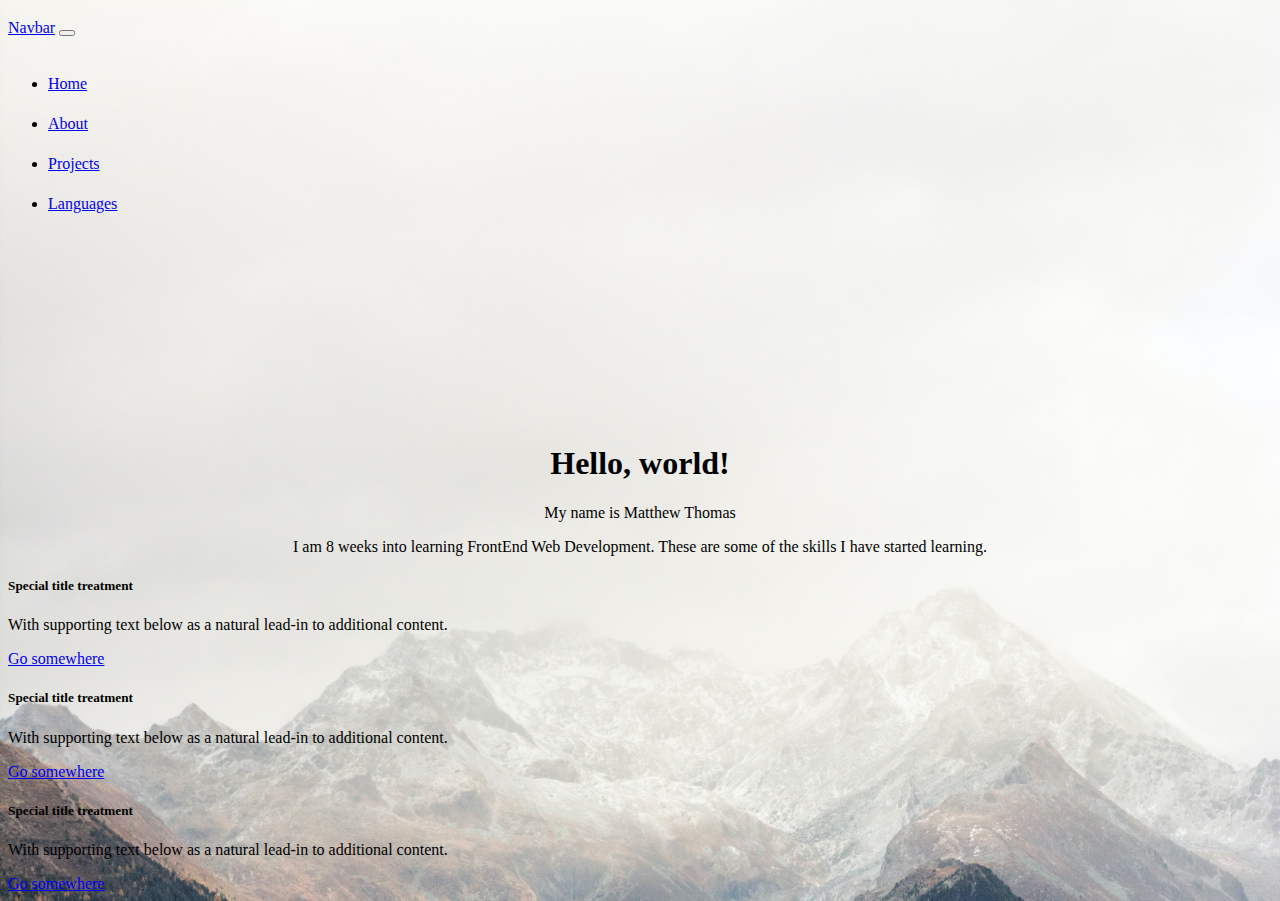
<file: index.html>
<!DOCTYPE html>
<html lang="en">
<head>
    <meta charset="UTF-8">
    <meta name="viewport" content="width=device-width, initial-scale=1.0">
    <link rel='stylesheet' type='text/css' media='screen' href='style.css'>
    <!-- Bootstrap -->
    <link href="https://cdn.jsdelivr.net/npm/bootstrap@5.3.1/dist/css/bootstrap.min.css" rel="stylesheet" integrity="sha384-4bw+/aepP/YC94hEpVNVgiZdgIC5+VKNBQNGCHeKRQN+PtmoHDEXuppvnDJzQIu9" crossorigin="anonymous">
    <script src="https://cdn.jsdelivr.net/npm/bootstrap@5.3.1/dist/js/bootstrap.bundle.min.js" integrity="sha384-HwwvtgBNo3bZJJLYd8oVXjrBZt8cqVSpeBNS5n7C8IVInixGAoxmnlMuBnhbgrkm" crossorigin="anonymous"></script>
    <!-- Bootstrap -->
    <title>My-Portfolio</title>
</head>
<body>
    <!-- Navbar goes here -->
    <nav class="navbar navbar-light navbar-expand-lg px-4">
        <div class="container-fluid">
          <a class="navbar-brand" href="#">Navbar</a>
          <button class="navbar-toggler" type="button" data-bs-toggle="collapse" data-bs-target="#navbarNav" aria-controls="navbarNav" aria-expanded="false" aria-label="Toggle navigation">
            <span class="navbar-toggler-icon"></span>
          </button>
          <div class="collapse navbar-collapse justify-content-center" id="navbarNav">
            <ul class="navbar-nav">
              <li class="nav-item">
                <a class="nav-link" aria-current="page" href="#">Home</a>
              </li>
              <li class="nav-item">
                <a class="nav-link" href="#">About</a>
              </li>
              <li class="nav-item">
                <a class="nav-link" href="#">Projects</a>
              </li>
              <li class="nav-item">
                <a class="nav-link" href="#">Languages</a>
              </li>
            </ul>
          </div>
        </div>
      </nav>
      <!-- Herounit goes here -->
      <div class="jumbotron">
        <h1 class="display-2">Hello, world!</h1>
        <p class="lead pt-4">My name is Matthew Thomas</p>
        <p class="details py-4">I am 8 weeks into learning FrontEnd Web Development. These are some of the skills I have started learning.</p>
      </div>
      <!-- Cards go here -->
      <div class="row justify-content-center px-4">
        <div class="col-sm-3 mb-3 mb-sm-0 mx-4">
          <div class="card">
            <div class="card-body">
              <h5 class="card-title">Special title treatment</h5>
              <p class="card-text">With supporting text below as a natural lead-in to additional content.</p>
              <a href="#" class="btn btn-dark">Go somewhere</a>
            </div>
          </div>
        </div>
        <div class="col-sm-3 mb-3 mb-sm-0 mx-4">
          <div class="card">
            <div class="card-body">
              <h5 class="card-title">Special title treatment</h5>
              <p class="card-text">With supporting text below as a natural lead-in to additional content.</p>
              <a href="#" class="btn btn-dark">Go somewhere</a>
            </div>
          </div>
        </div>
        <div class="col-sm-3 mb-3 mb-sm-0 mx-4">
          <div class="card">
            <div class="card-body">
              <h5 class="card-title">Special title treatment</h5>
              <p class="card-text">With supporting text below as a natural lead-in to additional content.</p>
              <a href="#" class="btn btn-dark">Go somewhere</a>
            </div>
          </div>
        </div>
      </div>


</body>
</html>
</file>
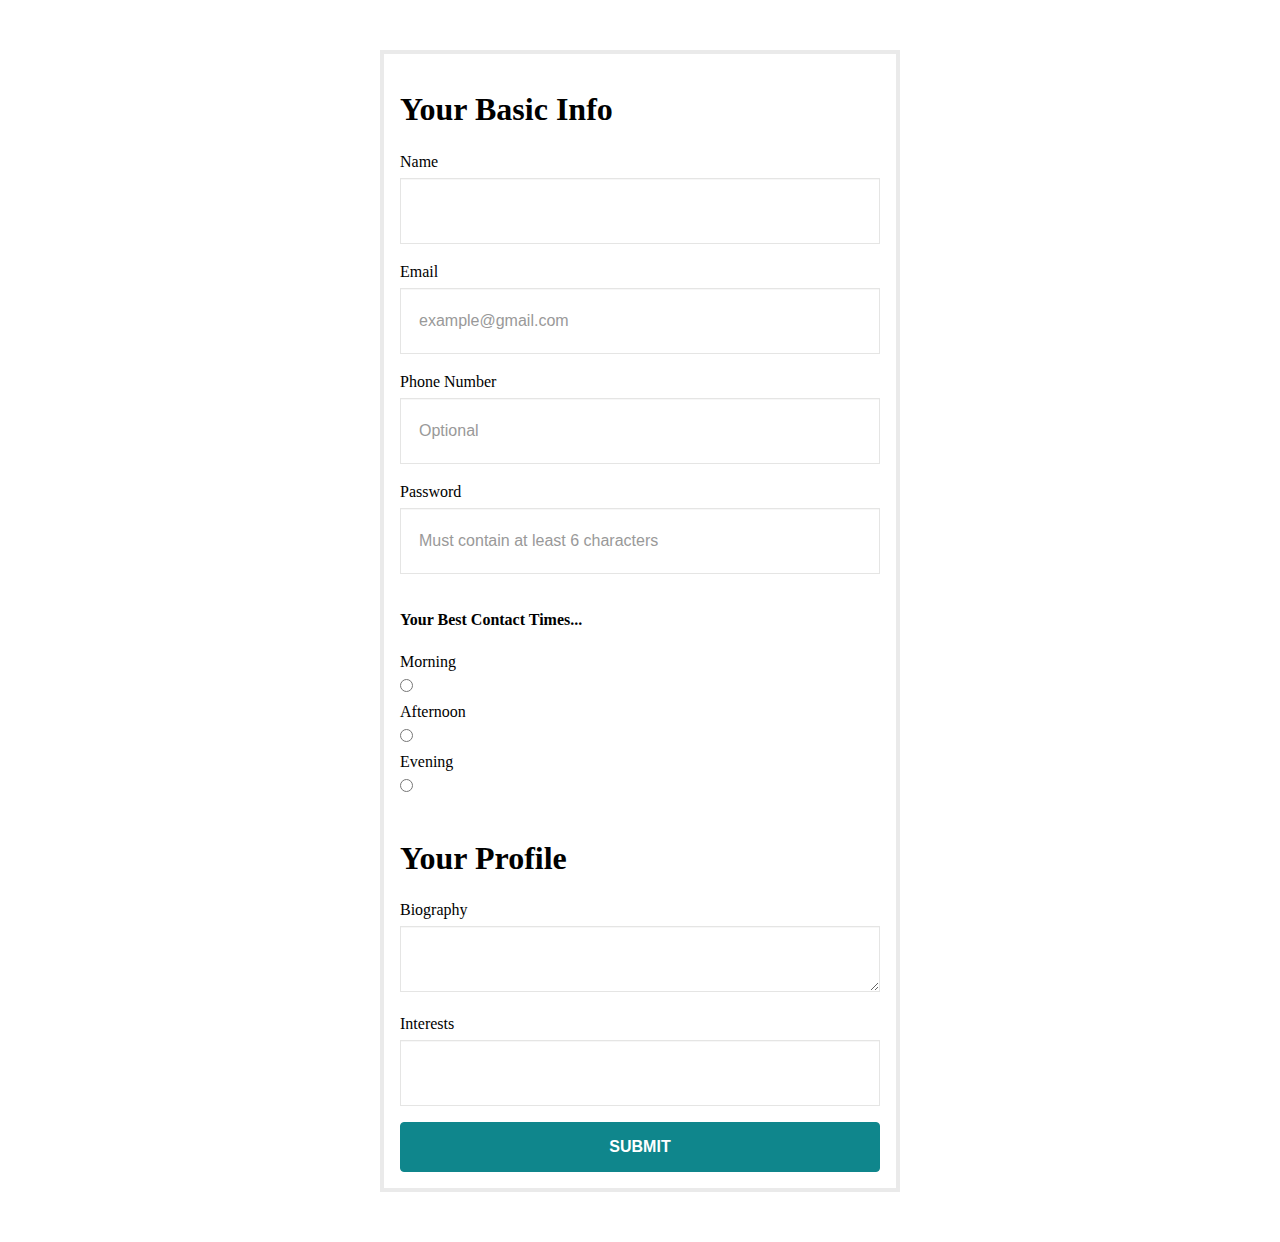
<file: contact.html>
<!DOCTYPE html>
<html lang="en">
<head>
    <meta charset="UTF-8">
    <meta name="viewport" content="width=device-width, initial-scale=1.0">
    <link rel="stylesheet" type="text/css" href="contact.css">
    <title>Form</title>
</head>
<body>
    <form name="my-form" id="myForm" action="#" method="get">
        <header>
            <h1>Your Basic Info</h1>
        </header>
        
        <label for="nameId">Name</label>
        <input type="text" id="nameId" required>
        <br>
        <label for="emailId">Email</label>
        <input type="email" id="emailId" required placeholder="example@gmail.com">
        <br>
        <label for="phoneId">Phone Number</label>
        <input type="tel" id="phoneId" pattern="[0-9]{3}-[0-9]{3}-[0-9]{4}" maxlength="13" placeholder="Optional"/>
        <br>
        <label for="passwordId">Password</label>
        <input type="password" id="passwordId" required placeholder="Must contain at least 6 characters" maxlength="10">
        <br>
        <h4>Your Best Contact Times...</h4>
        <label for="morning">Morning</label>
        <input type="radio" id="morning" value="morning">
        <label for="afternoon">Afternoon</label>
        <input type="radio" id="afternoon" value="afternoon">
        <label for="evening">Evening</label>
        <input type="radio" id="evening" value="evening">
        <br><br>
        <header>
            <h1>Your Profile</h1>
        </header>
        <label for="biographyId">Biography</label>
        <textarea name="biographyId" id="biographyId" cols="30" rows="3"></textarea>
        <br>
        <label for="interestsId">Interests</label>
        <input type="text" id="interestsId">




        <input type="submit" value="Submit">
    </form>

    
</body>
</html>
</file>
<file: style.css>
body {
    background: url(Images/eberhard-grossgasteiger-5P91SF0zNsI-unsplash.jpg);
    background-size: cover;
    min-height: 100%;
}

.navbar {
    background: transparent;
    line-height: 2.5rem;
}

.jumbotron {
    justify-content: center;
    text-align: center;
    max-width: 100%;
    max-height: 100%;
}

.jumbotron h1 {
    padding-top: 12.5rem;
}

form {
  max-width: 480px;
  margin: 50px auto;
  padding: 16px;
  border: 4px solid #eaeaea;
}

input[type="text"],
input[type="password"],
input[type="date"],
input[type="datetime"],
input[type="email"],
input[type="number"],
input[type="search"],
input[type="tel"],
input[type="time"],
input[type="url"],
textarea,
select {
  background-color: #ffffff;
  border: 1px solid #e5e5e4;
  font-size: 16px;
  height: auto;
  margin: 0;
  outline: 0;
  padding: 8px 18px;
  height: 48px;
  width: 100%;
  color: #8a97a0;
  box-shadow: 0 1px 0 rgba(0, 0, 0, 0.03) inset;
  margin-bottom: 16px;
  transition: all 0.2s ease;
}

input::placeholder {
  color: #999;
}

input:focus,
textarea:focus,
select:focus {
  border-color: #0f868c;
}

input[type="radio"],
input[type="checkbox"] {
  margin: 0 4px 8px 0;
}

select {
  padding: 6px;
  height: 32px;
  border-radius: 2px;
}

input[type="submit"]{
  font-size: 16px;
  font-weight: 600;
  text-transform: uppercase;
  padding: 15px 26px;
  color: #fff;
  background-color: #0f868c;
  border-radius: 4px;
  border: 1px solid #0f868c;
  text-align: center;
  width: 100%;
}


legend {
  font-size: 28px;
  font-weight: 400;
  margin-bottom: 16px;
}

label {
  display: block;
  line-height: 24px;
  font-size: 16px;
  font-weight: 400;
  margin-bottom: 4px;
}

label.light {
  font-weight: 300;
  display: inline;
}
</file>
<file: contact.css>
form {
    max-width: 480px;
    margin: 50px auto;
    padding: 16px;
    border: 4px solid #eaeaea;
  }
  
  input[type="text"],
  input[type="password"],
  input[type="date"],
  input[type="datetime"],
  input[type="email"],
  input[type="number"],
  input[type="search"],
  input[type="tel"],
  input[type="time"],
  input[type="url"],
  textarea,
  select {
    background-color: #ffffff;
    border: 1px solid #e5e5e4;
    font-size: 16px;
    height: auto;
    margin: 0;
    outline: 0;
    padding: 8px 18px;
    height: 48px;
    width: 92%;
    color: #8a97a0;
    box-shadow: 0 1px 0 rgba(0, 0, 0, 0.03) inset;
    margin-bottom: 16px;
    transition: all 0.2s ease;
  }
  
  input::placeholder {
    color: #999;
  }
  
  input:focus,
  textarea:focus,
  select:focus {
    border-color: #0f868c;
  }
  
  input[type="radio"],
  input[type="checkbox"] {
    margin: 0 4px 8px 0;
  }
  
  select {
    padding: 6px;
    height: 32px;
    border-radius: 2px;
  }
  
  input[type="submit"]{
    font-size: 16px;
    font-weight: 600;
    text-transform: uppercase;
    padding: 15px 26px;
    color: #fff;
    background-color: #0f868c;
    border-radius: 4px;
    border: 1px solid #0f868c;
    text-align: center;
    width: 100%;
  }
  
  
  legend {
    font-size: 28px;
    font-weight: 400;
    margin-bottom: 16px;
  }
  
  label {
    display: block;
    line-height: 24px;
    font-size: 16px;
    font-weight: 400;
    margin-bottom: 4px;
  }
  
  label.light {
    font-weight: 300;
    display: inline;
  }
</file>
